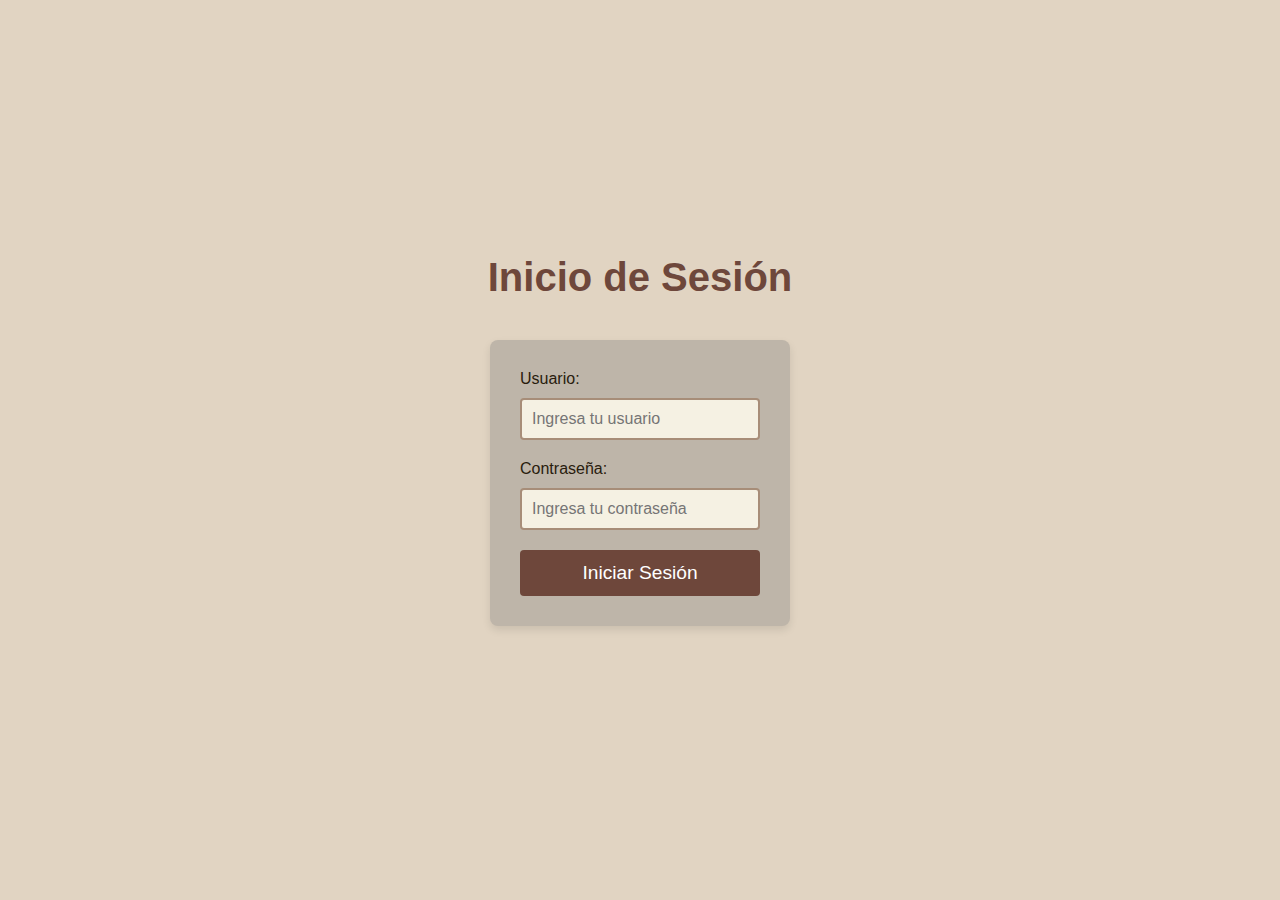
<file: index.html>
<!DOCTYPE html>
<html lang="es">
<head>
    <meta charset="UTF-8">
    <meta name="viewport" content="width=device-width, initial-scale=1.0">
    <title>Inicio de Sesión</title>
    <link rel="stylesheet" href="styles.css">
</head>
<body>
    <h1>Inicio de Sesión</h1>
    <form id="loginform">
        <label for="user">Usuario: </label>
        <input type="text" id="user" placeholder="Ingresa tu usuario" required>
        
        <label for="password">Contraseña: </label>
        <input type="password" id="password" placeholder="Ingresa tu contraseña" required>

        <button type="submit">Iniciar Sesión</button>
    </form>
    <p id="status"></p>

    <script src="script.js"></script>
</body>
</html>
</file>
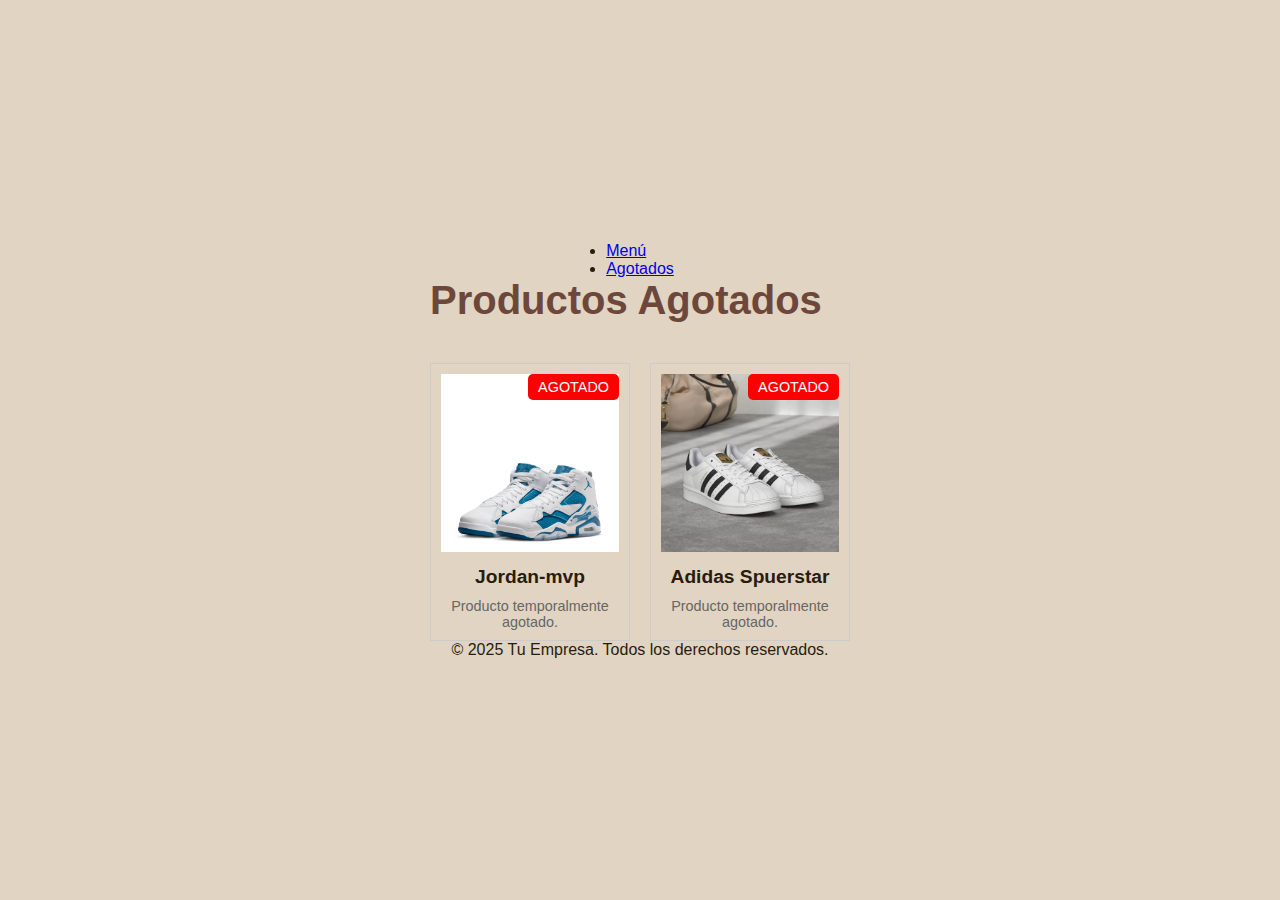
<file: Agotado.html>
<!DOCTYPE html>
<html lang="es">
<head>
    <meta charset="UTF-8">
    <meta name="viewport" content="width=device-width, initial-scale=1.0">
    <title>Productos Agotados</title>
    <link rel="stylesheet" href="styles.css">
</head>
<body>
    <header>
        <nav>
            <ul>
                <li><a href="Menu.html">Menú</a></li>
                <li><a href="Agotado.html">Agotados</a></li>
                
            </ul>
        </nav>
    </header>
    <main>
        <h1>Productos Agotados</h1>
        <div class="product-list">
            <div class="product-item">
                <img src="imagenes/Jordan-mvp.jpg" alt="Jordan-mvp">
                <h2>Jordan-mvp</h2>
                <p>Producto temporalmente agotado.</p>
                <span class="sold-out">AGOTADO</span>
            </div>    
             <div class="product-item">
                <img src="imagenes/Adidas Spuerstar.jpg" alt="Adidas Spuerstar">
                <h2>Adidas Spuerstar</h2>
                <p>Producto temporalmente agotado.</p>
                <span class="sold-out">AGOTADO</span>
            </div>            
        </div>
    </main>
    <footer>
        <p>&copy; 2025 Tu Empresa. Todos los derechos reservados.</p>
    </footer>
</html>
</file>
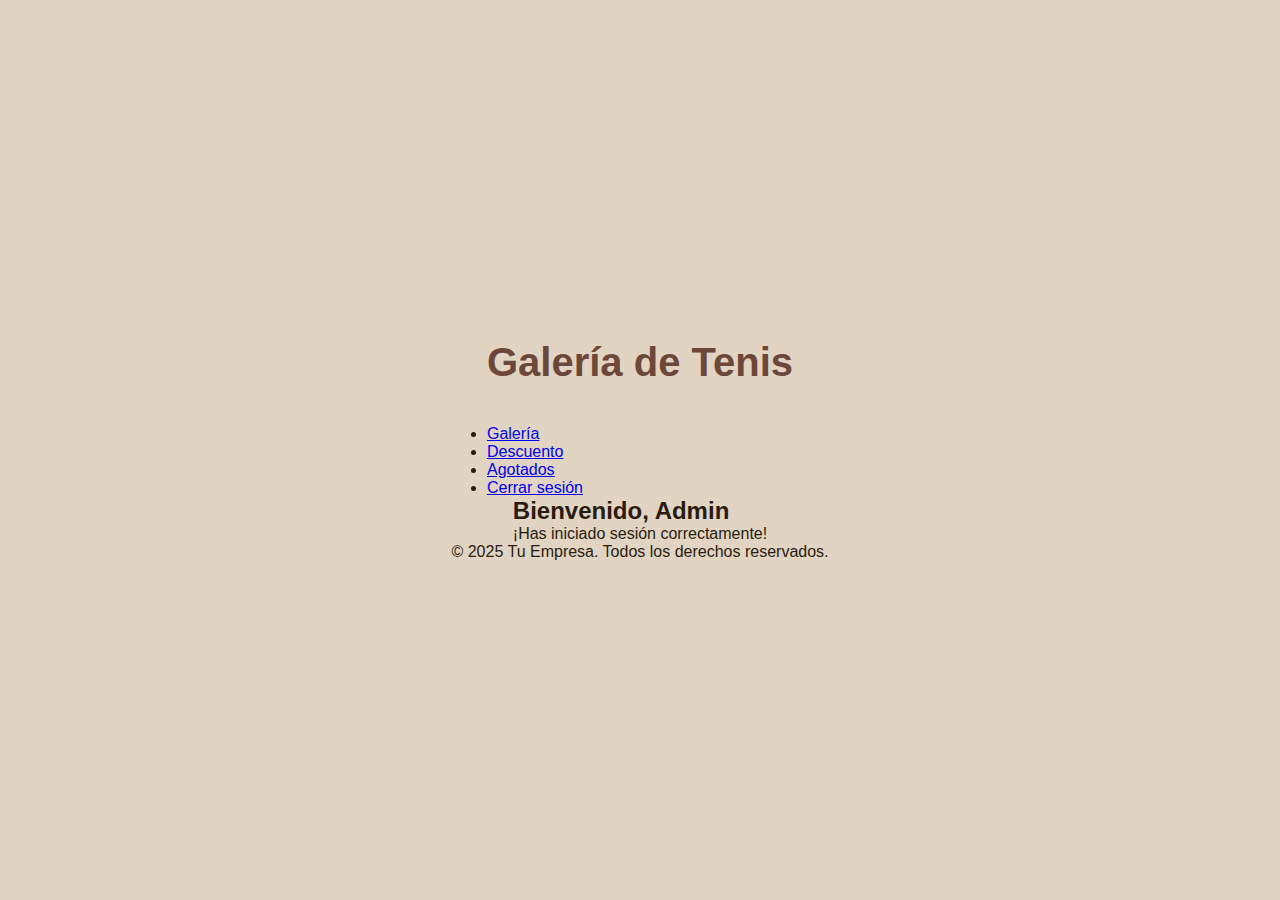
<file: menu.html>
<!DOCTYPE html>
<html lang="es">
<head>
    <meta charset="UTF-8">
    <meta name="viewport" content="width=device-width, initial-scale=1.0">
    <title>Galería de Tenis</title>
    <link rel="stylesheet" href="styles.css">
</head>
<body>

    <header>
        <h1>Galería de Tenis</h1>
        <nav>
            <ul>
                <li><a href="#galeria">Galería</a></li>
                <li><a href="#descuento">Descuento</a></li>
                <li><a href="Agotado.html">Agotados</a></li>
                <li><a href="#" id="logout">Cerrar sesión</a></li>
            </ul>
        </nav>
    </header>

    <main>
        <h2>Bienvenido, Admin</h2>
        <p>¡Has iniciado sesión correctamente!</p>
    </main>

    <footer>
        <p>&copy; 2025 Tu Empresa. Todos los derechos reservados.</p>
    </footer>

    <script>
        document.getElementById("logout").addEventListener("click", () => {
            
            window.location.href = "index.html";
        });
    </script>
</body>
</html>
</file>
<file: styles.css>
* {
    margin: 0;
    padding: 0;
    box-sizing: border-box;
}

body {
    font-family: 'Arial', sans-serif;
    background-color: #E1D4C2; 
    color: #291C0E; 
    display: flex;
    justify-content: center;
    align-items: center;
    flex-direction: column; 
    height: 100vh;
    padding: 0 15px;
}

h1 {
    font-size: 2.5rem;
    color: #6E473B; 
    margin-bottom: 40px; 
}

form {
    background-color: #BEB5A9;
    border-radius: 8px;
    padding: 30px;
    width: 300px;
    box-shadow: 0 4px 8px rgba(0, 0, 0, 0.1);
    display: flex;
    flex-direction: column; 
    align-items: center;
}

label {
    font-size: 1rem;
    color: #291C0E; 
    margin-bottom: 10px;
    width: 100%;
}

input {
    width: 100%;
    padding: 10px;
    margin-bottom: 20px;
    border: 2px solid #A78D78; 
    border-radius: 4px;
    font-size: 1rem;
    color: #291C0E;
    background-color: #F5F1E3; 
}

input:focus {
    border-color: #6E473B; 
    outline: none;
}

button {
    width: 100%;
    padding: 12px;
    background-color: #6E473B; 
    color: white;
    font-size: 1.2rem;
    border: none;
    border-radius: 4px;
    cursor: pointer;
}

button:hover {
    background-color: #291C0E; 
}

#status {
    margin-top: 20px;
    font-size: 1.2rem;
    color: #A78D78; 
}

/* Estilo de la galería */
.gallery {
    display: grid;
    grid-template-columns: repeat(auto-fit, minmax(250px, 1fr));
    gap: 20px;
    padding: 20px;
    background-color: #E1D4C2; 
}

.gallery-item {
    border: 1px solid #6E473B; 
    border-radius: 8px;
    overflow: hidden;
    text-align: center;
    background-color: #A78D78; 
    transition: transform 0.3s ease, box-shadow 0.3s ease;
}

.gallery-item:hover {
    transform: scale(1.05);
    box-shadow: 0 4px 8px rgba(110, 71, 59, 0.3);
}

.gallery-item img {
    width: 100%;
    height: auto;
    display: block;
}

.gallery-item p {
    padding: 10px;
    font-size: 16px;
    color: #291C0E; 
    background-color: #BE85A9; 
    margin: 0;
}

.product-list {
    display: flex;
    flex-wrap: wrap;
    gap: 20px;
    justify-content: center;
}

.product-item {
    border: 1px solid #ccc;
    padding: 10px;
    text-align: center;
    width: 200px;
    position: relative;
}

.product-item img {
    max-width: 100%;
    height: auto;
}

.product-item h2 {
    font-size: 1.2em;
    margin: 10px 0;
}

.product-item p {
    font-size: 0.9em;
    color: #666;
}

.sold-out {
    background-color: #ff0000;
    color: #ffffff;
    padding: 5px 10px;
    font-size: 0.9em;
    position: absolute;
    top: 10px;
    right: 10px;
    border-radius: 5px;
}
</file>
